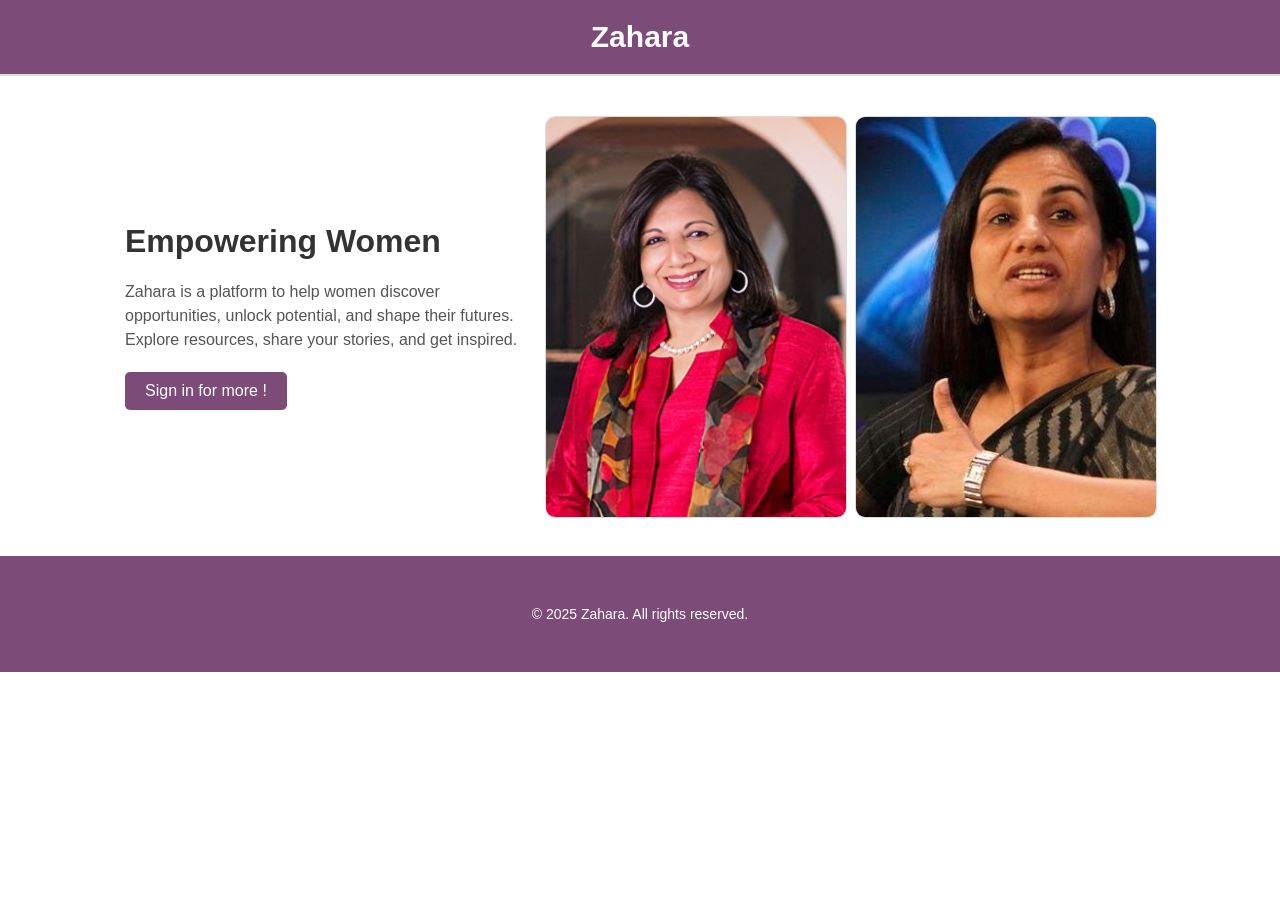
<file: index.html>
<!DOCTYPE html>
<html lang="en">
<head>
  <meta charset="UTF-8">
  <meta name="viewport" content="width=device-width, initial-scale=1.0">
  <title>Zahara</title>
 
</head>
<style>

  /* General Reset */
body, html {
  margin: 0;
  padding: 0;
  box-sizing: border-box;
  font-family: 'Arial', sans-serif;
}

h1, h2, p {
  margin: 0;
}

button {
  cursor: pointer;
  border: none;
  padding: 10px 20px;
  font-size: 16px;
  border-radius: 5px;
}

/* Header */
.header {
  text-align: center;
  padding: 20px 0;
  background:hsl(305, 25%, 39%);
  border-bottom: 2px solid #ddd;
  position: relative; /* Make the header a positioning context */
}

h1 {
  font-size: 30px;
  color: #fffdfd;
  font-family: 'Trebuchet MS', 'Lucida Sans Unicode', 'Lucida Grande', 'Lucida Sans', Arial, sans-serif;
}

/* Login Button */
.login-button {
  position: absolute;
  top: 20px;
  right: 20px;
  background-color: #fff;
  color: hsl(305, 25%, 39%);
  border-radius: 5px;
  padding: 10px 20px;
  font-size: 16px;
  font-weight: bold;
  transition: background-color 0.3s ease, color 0.3s ease;
}

.login-button:hover {
  background-color: hsl(305, 25%, 39%);
  color: #fff;
}

/* Main Container */
.main-container {
  display: flex;
  flex-direction: row;
  align-items: center;
  justify-content: center;
  padding: 40px 20px;
  gap: 20px;
}

/* Text Section */
.text-section {
  max-width: 400px;
  text-align: left;
}

.text-section h2 {
  font-size: 32px;
  margin-bottom: 20px;
  color: #333;
}

.text-section p {
  font-size: 16px;
  margin-bottom: 20px;
  line-height: 1.5;
  color: #555;
}

.cta-button {
  background-color:hsl(305, 25%, 39%);
  color: #fff;
  border: none;
  transition: background-color 0.3s ease;
}

.cta-button:hover {
  background-color: #c48aaf;
}

/* Image Section */
.image-section {
  display: flex;
  gap: 10px;
}

/* Rotating Card */
.rotating-card {
  width: 300px;
  height: 400px;
  perspective: 1000px;
}

.card-inner {
  width: 100%;
  height: 100%;
  position: relative;
  transform-style: preserve-3d;
  transition: transform 0.6s;
}

.rotating-card:hover .card-inner {
  transform: rotateY(180deg);
}

.card-front, .card-back {
  position: absolute;
  width: 100%;
  height: 100%;
  backface-visibility: hidden;
  display: flex;
  align-items: center;
  justify-content: center;
  border-radius: 10px;
  overflow: hidden;
}

.card-front {
  background: #fff;
  border: 1px solid #ddd;
}

.card-front img {
  width: 100%;
  height: 100%;
  object-fit: cover;
}

.card-back {
  background: hsl(305, 25%, 39%);
  color: #fff;
  transform: rotateY(180deg);
  padding: 20px;
  text-align: center;
  font-size: 16px;
  line-height: 1.5;
}


/* Footer */
.footer {
  background-color: hsl(305, 25%, 39%);
  color: #fff;
  padding: 50px;
  text-align: center;
}

.footer p {
  margin: 0;
  font-size: 14px;
}

</style>
<body>
  <header class="header">
    <h1>Zahara</h1>
    <!-- Login Button -->
  </header>

  <div class="main-container">
    <!-- Text Section -->
    <div class="text-section">
      <h2>Empowering Women</h2>
      <p>
        Zahara is a platform to help women discover opportunities, unlock potential, and shape their futures. 
        Explore resources, share your stories, and get inspired.
      </p>
    
      <button class="cta-button " id="login">Sign in for more !</button>
    </div>

    <!-- Rotatable Image Section -->
    <div class="image-section">
      <!-- Rotating Image 1 -->
      <div class="rotating-card">
        <div class="card-inner">
          <div class="card-front">
            <img src="p1.jpg" alt="Image 1">
           


          </div>
          <div class="card-back">
            <p>"Empowerment is the key to unlocking potential."</p>
          </div>
        </div>
      </div>

      <!-- Rotating Image 2 -->
      <div class="rotating-card">
        <div class="card-inner">
          <div class="card-front">
            <img src="p2.jpg" alt="Image 2">
          </div>
          <div class="card-back">
            <p>"I believe in never giving up, no matter what the odds...."</p>
          </div>
        </div>
      </div>
    </div>
  </div>

  <!-- Minimal Footer -->
  <footer class="footer">
    <p>&copy; 2025 Zahara. All rights reserved.</p>
  </footer>
<script src="home.js"></script>
</body>
</html>
</file>
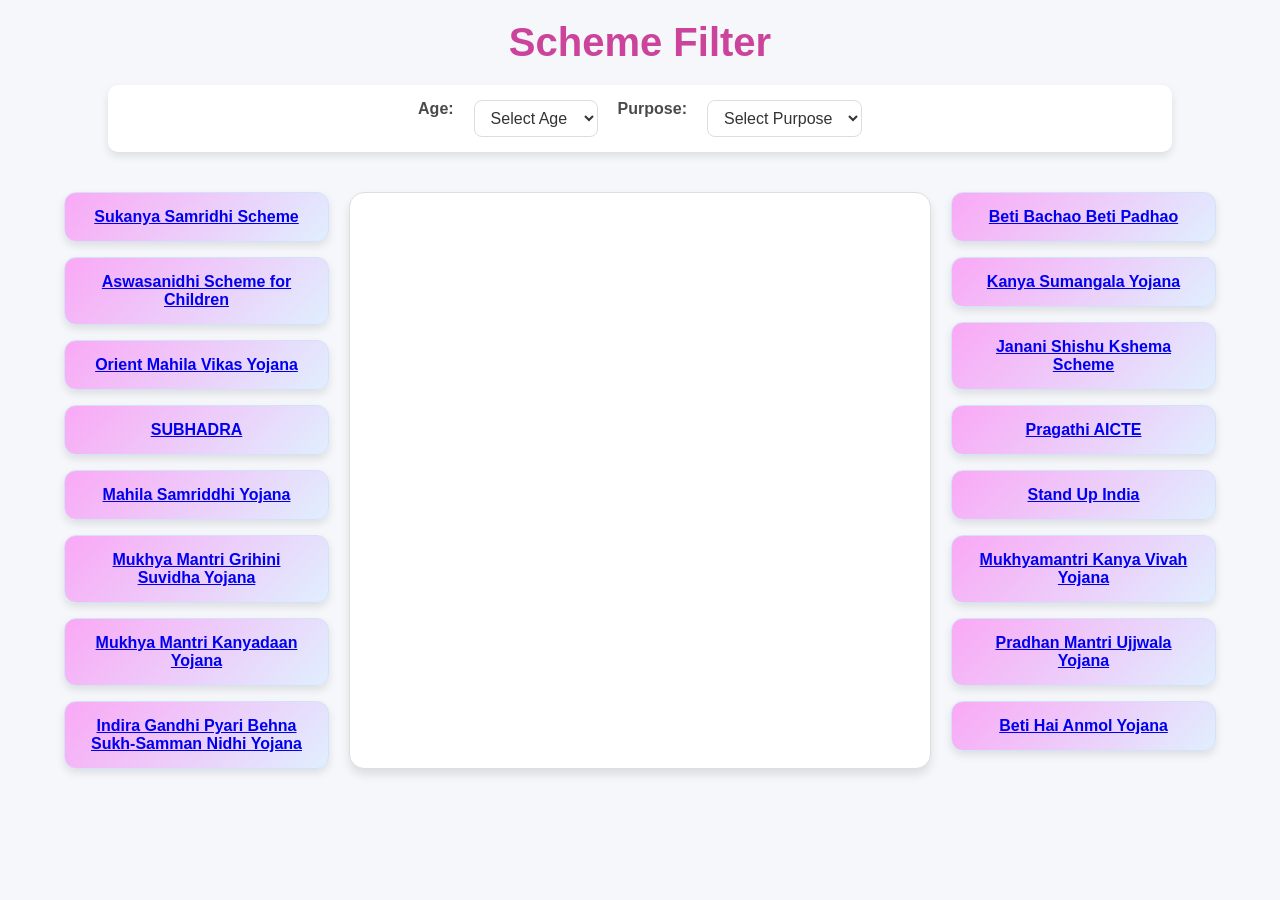
<file: scheme.html>
<!DOCTYPE html>
<html lang="en">
<head>
    <meta charset="UTF-8">
    <meta name="viewport" content="width=device-width, initial-scale=1.0">
    <title>Scheme Filter</title>
   
</head>

<style>
    body {
    font-family: 'Segoe UI', Tahoma, Geneva, Verdana, sans-serif;
    margin: 0;
    background-color: #f5f7fa;
    color: #333;
}

h1 {
    text-align: center;
    color: #be0d7dc4;
    margin: 20px 0;
    font-size: 2.5rem;
}

.filter-container {
    display: flex;
    justify-content: center;
    gap: 20px;
    margin: 20px auto;
    background-color: #ffffff;
    padding: 15px 20px;
    border-radius: 10px;
    box-shadow: 0 4px 8px rgba(0, 0, 0, 0.1);
    max-width: 80%;
}

label {
    font-weight: bold;
    font-size: 1rem;
    color: #4a4a4a;
}

select {
    padding: 8px 12px;
    font-size: 1rem;
    border-radius: 8px;
    border: 1px solid #ddd;
    background-color: #ffffff;
    color: #333;
    transition: box-shadow 0.2s;
}

select:focus {
    outline: none;
    box-shadow: 0 0 5px #d746c3;
}

.main-container {
    display: flex;
    justify-content: space-between;
    gap: 20px;
    padding: 20px;
    max-width: 90%;
    margin: auto;
}

.left-column, .right-column {
    flex: 1;
    display: flex;
    flex-direction: column;
    gap: 15px;
}

.description-container {
    flex: 2;
    display: flex;
    align-items: center;
    justify-content: center;
    background-color: #ffffff;
    border: 1px solid #ddd;
    border-radius: 15px;
    padding: 25px;
    box-shadow: 0 6px 10px rgba(0, 0, 0, 0.1);
    min-height: 320px;
    text-align: center;
}

.scheme {
    padding: 15px 20px;
    background: linear-gradient(135deg, #faa8f5, #e0effe);
    border-radius: 12px;
    border: 1px solid #d4e2f7;
    box-shadow: 0 4px 8px rgba(0, 0, 0, 0.1);
    text-align: center;
    font-weight: bold;
    cursor: pointer;
    transition: transform 0.2s, box-shadow 0.2s;
}

.scheme:hover {
    transform: translateY(-8px);
    box-shadow: 0 6px 12px rgba(0, 0, 0, 0.15);
    background: linear-gradient(135deg, #d8ebff, #faa8f5);
}

.scheme-details h2 {
    font-size: 2rem;
    color: #be0d7dc4;
    margin-bottom: 15px;
}

.scheme-details p {
    font-size: 1.2rem;
    color: #555;
    line-height: 1.6;
}
</style>
<body>
    <h1>Scheme Filter</h1>
    <div class="filter-container">
        <label for="age">Age:</label>
        <select id="age" onchange="filterSchemes()">
            <option value="">Select Age</option>
            <option value="child">Child</option>
            <option value="teen">Teen</option>
            <option value="adult">Adult</option>
            <option value="senior">Senior</option>
        </select>

        <label for="purpose">Purpose:</label>
        <select id="purpose" onchange="filterSchemes()">
            <option value="">Select Purpose</option>
            <option value="education">Education</option>
            <option value="retirement">Retirement</option>
            <option value="investment">Investment</option>
            <option value="health">Health</option>
            <option value="housing">Housing</option>
        </select>
    </div>

    <div class="main-container">
        <div class="left-column">
            <div class="scheme" data-age="child" data-purpose="education" 
                onmouseover="showDetails(this, 'Sukanya Samridhi Scheme', 'This scheme is designed to support the education of children through scholarships and financial aid.')">
                <a href="https://www.nsiindia.gov.in/(S(fu5avy55od1srt55hsaxv1bc))/InternalPage.aspx?Id_Pk=89" target="_blank">Sukanya Samridhi Scheme</a>
            </div>

            <div class="scheme" data-age="child" data-purpose="health" 
                onmouseover="showDetails(this, 'Aswasanidhi Scheme', 'This scheme offers compensation for victims of natural disasters and other calamities.')">
                <a href="https://wcd.kerala.gov.in/scheme-info.php?id=Mg==#:~:text=A%20corpus%20fund%20Rs.,attacks%20%26%20heinous%20gender%20based%20violence" target="_blank">Aswasanidhi Scheme for Children</a>
            </div>

            <div class="scheme" data-age="teen" data-purpose="investment" 
                onmouseover="showDetails(this, 'Orient Mahila Vikas Yojana', 'This scheme offers loans without collateral security and provides a concession on interest rates up to 2%.')">
                <a href="https://example.com/orient-mahila-vikas" target="_blank">Orient Mahila Vikas Yojana</a>
            </div>

            <div class="scheme" data-age="teen" data-purpose="investment" 
                onmouseover="showDetails(this, 'SUBHADRA', 'The scheme provides direct benefits and incentivizes digital transactions, focusing on improving the socio-economic conditions of women and their families.')">
                <a href="https://example.com/subhadra" target="_blank">SUBHADRA</a>
            </div>

            <div class="scheme" data-age="adult" data-purpose="investment" 
                onmouseover="showDetails(this, 'Mahila Samriddhi Yojana', 'This is a scheme aimed to benefit the women entrepreneurs from backward backgrounds or poor backgrounds.')">
                <a href="https://nskfdc.nic.in/en/content/schemes-programmes/mahila-samridhi-yojna-msy" target="_blank">Mahila Samriddhi Yojana</a>
            </div>

            <div class="scheme" data-age="adult" data-purpose="investment" 
                onmouseover="showDetails(this, 'Mukhya Mantri Grihini Suvidha Yojana', 'The Yojana aims to free women of Himachal Pradesh from the indoor pollution by providing free LPG connections to families with no gas connection.')">
                <a href="https://example.com/mukhya-mantri-grihini" target="_blank">Mukhya Mantri Grihini Suvidha Yojana</a>
            </div>

            <div class="scheme" data-age="adult" data-purpose="investment" 
                onmouseover="showDetails(this, 'Mukhya Mantri Kanyadaan Yojana', 'The Mukhya Mantri Kanyadan Yojana in Himachal Pradesh is a welfare scheme aimed at providing financial assistance for the marriage of daughters from economically weaker sections of society.')">
                <a href="https://example.com/mukhya-mantri-kanyadaan" target="_blank">Mukhya Mantri Kanyadaan Yojana</a>
            </div>

            <div class="scheme" data-age="adult" data-purpose="investment" 
                onmouseover="showDetails(this, 'Indira Gandhi Pyari Behna Sukh-Samman Nidhi Yojana', 'The scheme recognizes the significant contributions of women in household work, cultural preservation, and family economy by providing a monthly assistance.')">
                <a href=" https://www.myscheme.gov.in/schemes/igpbssny " target="_blank">Indira Gandhi Pyari Behna Sukh-Samman Nidhi Yojana</a>
            </div>
        </div>

        <div class="description-container">
            <div id="scheme-details" class="scheme-details">
                <h2 id="scheme-title"></h2>
                <p id="scheme-description"></p>
            </div>
        </div>

        <div class="right-column">
            <div class="scheme" data-age="child" data-purpose="education" 
                onmouseover="showDetails(this, 'Beti Bachao Beti Padhao', 'The scheme aims to educate citizens against gender bias and improve the efficacy of welfare services for girls.')">
                <a href="https://www.pmindia.gov.in/en/government_tr_rec/beti-bachao-beti-padhao-caring-for-the-girl-child/" target="_blank">Beti Bachao Beti Padhao</a>
            </div>

            <div class="scheme" data-age="teen" data-purpose="investment" 
                onmouseover="showDetails(this, 'Kanya Sumangala Yojana', 'The main objective of Kanya Sumangala Yojana is to end female feticide, establish an equal gender ratio, stop the malpractice of child marriage, and improve the health of girls. And to encourage education, help in making girls self-reliant, to develop positive thinking in the society towards the birth of a girl child.')">
                <a href=" https://mksy.up.gov.in/women_welfare/index.php " target="_blank">Kanya Sumangala Yojana</a>
            </div>

            <div class="scheme" data-age="adult" data-purpose="health" 
                onmouseover="showDetails(this, 'Janani Shishu Kshema Scheme', 'Entitles all pregnant women delivering in public health institutions to absolutely free delivery.')">
                <a href=" https://nhm.gov.in/index1.php?lang=1&level=3&sublinkid=842&lid=308 " target="_blank">Janani Shishu Kshema Scheme</a>
            </div>

            <div class="scheme" data-age="teen" data-purpose="education" 
                onmouseover="showDetails(this, 'Pragathi AICTE', 'Scholarship scheme for single girl children pursuing education.')">
                <a href="http://www.aicte-pragati-saksham-gov.in/login.php?r=session_invalid " target="_blank">Pragathi AICTE</a>
            </div>

            <div class="scheme" data-age="adult" data-purpose="investment" 
                onmouseover="showDetails(this, 'Stand Up India', 'Provides collateral-free loans to entrepreneurs for greenfield enterprises.')">
                <a href="https://example.com/stand-up-india" target="_blank">Stand Up India</a>
            </div>

            <div class="scheme" data-age="adult" data-purpose="investment" 
                onmouseover="showDetails(this, 'Mukhyamantri Kanya Vivah Yojana', 'Under the scheme girls can complete their studies and at the same time, on getting married at the right age, the government will give financial assistance at the time of marriage, which will bring more awareness among the people.')">
                <a href="https://example.com/mukhyamantri-kanya-vivah" target="_blank">Mukhyamantri Kanya Vivah Yojana</a>
            </div>

            <div class="scheme" data-age="adult" data-purpose="investment" 
                onmouseover="showDetails(this, 'Pradhan Mantri Ujjwala Yojana', 'Objective to make clean cooking fuel such as LPG available to the rural and deprived households which were otherwise using traditional cooking fuels such as firewood, coal, cow-dung cakes etc.')">
                <a href="https://example.com/pm-ujjwala" target="_blank">Pradhan Mantri Ujjwala Yojana</a>
            </div>

            <div class="scheme" data-age="teen" data-purpose="investment" 
                onmouseover="showDetails(this, 'Beti Hai Anmol Yojana', 'This scheme is a welfare scheme to provide financial assistance to girl children of BPL Families but only up to two girls in a family.')">
                <a href="https://example.com/beti-hai-anmol" target="_blank">Beti Hai Anmol Yojana</a>
            </div>
        </div>
    </div>

    <script src="scheme.js"></script>
</body>
</html>
</file>
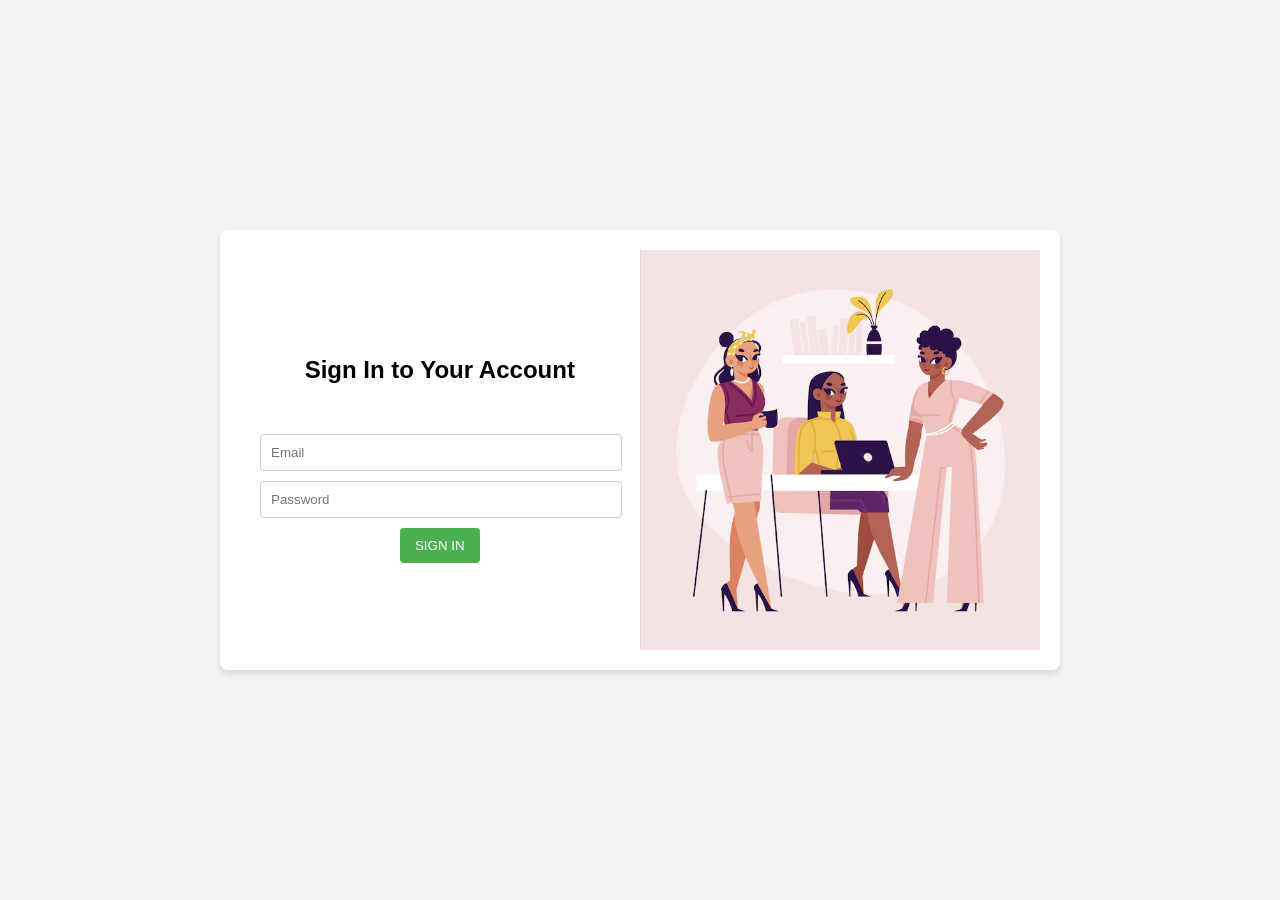
<file: signin.html>
<!DOCTYPE html>
<html lang="en">
<head>
    <meta charset="UTF-8">
    <meta name="viewport" content="width=device-width, initial-scale=1.0">
    <title>Sign In</title>
    <style>
        body {
            font-family: 'Arial', sans-serif;
            margin: 0;
            padding: 0;
            display: flex;
            justify-content: center;
            align-items: center;
            height: 100vh;
            background-color: #f3f3f3;
        }

        .container {
            display: flex;
            width: 800px;
            padding: 20px;
            background: white;
            box-shadow: 0px 4px 6px rgba(0, 0, 0, 0.1);
            border-radius: 8px;
        }

        .welcome-section {
            display: flex;
            width: 100%;
        }

        .login-section {
            width: 50%;
            padding: 20px;
            height: 100%;
            display: flex;
            flex-direction: column;
            justify-content: center;
            align-items: center;
            text-align: center;
            box-sizing: border-box;
        }

        .upload-section {
            width: 50%;
            display: flex;
            justify-content: center;
            align-items: center;
            text-align: center;
            border-left: 1px solid #ddd;
            overflow: hidden;
            position: relative;
        }

        #image-preview {
            width: 100%;
            height: 100%;
            object-fit: cover;
        }

        h2 {
            font-size: 24px;
            margin-bottom: 20px;
        }

        form {
            margin-top: 20px;
            width: 100%;
        }

        input {
            display: block;
            width: calc(100% - 20px);
            margin: 10px auto;
            padding: 10px;
            border: 1px solid #ccc;
            border-radius: 4px;
        }

        button {
            padding: 10px 15px;
            border: none;
            background-color: #4caf50;
            color: white;
            border-radius: 4px;
            cursor: pointer;
        }

        button:hover {
            background-color: #45a049;
        }
    </style>
</head>
<body>
    <div class="container">
        <div class="welcome-section">
            <!-- Left side: Login Section -->
            <div class="login-section">
                <h2>Sign In to Your Account</h2>
                <form id="signin-form">
                    <input type="email" name="email" placeholder="Email" id="email" required>
                    <input type="password" name="password" placeholder="Password" id="password" required>
                    <button type="submit">SIGN IN</button>
                </form>
            </div>
            
            <!-- Right side: Image Upload Section -->
            <div class="upload-section">
                <img id="image-preview" src="signin.jpeg" alt="Uploaded Image">
            </div>
        </div>
    </div>

    <script>
        document.getElementById('signin-form').addEventListener('submit', function(event) {
            event.preventDefault(); // Prevent the default form submission

            // Get the email and password values
            const email = document.getElementById('email').value.trim();
            const password = document.getElementById('password').value.trim();

            // Simple validation
            if (email && password) {
                // Redirect to scheme.html
                window.location.href = "scheme.html";
            } else {
                alert('Please fill out all fields.');
            }
        });
    </script>
</body>
</html>
</file>
